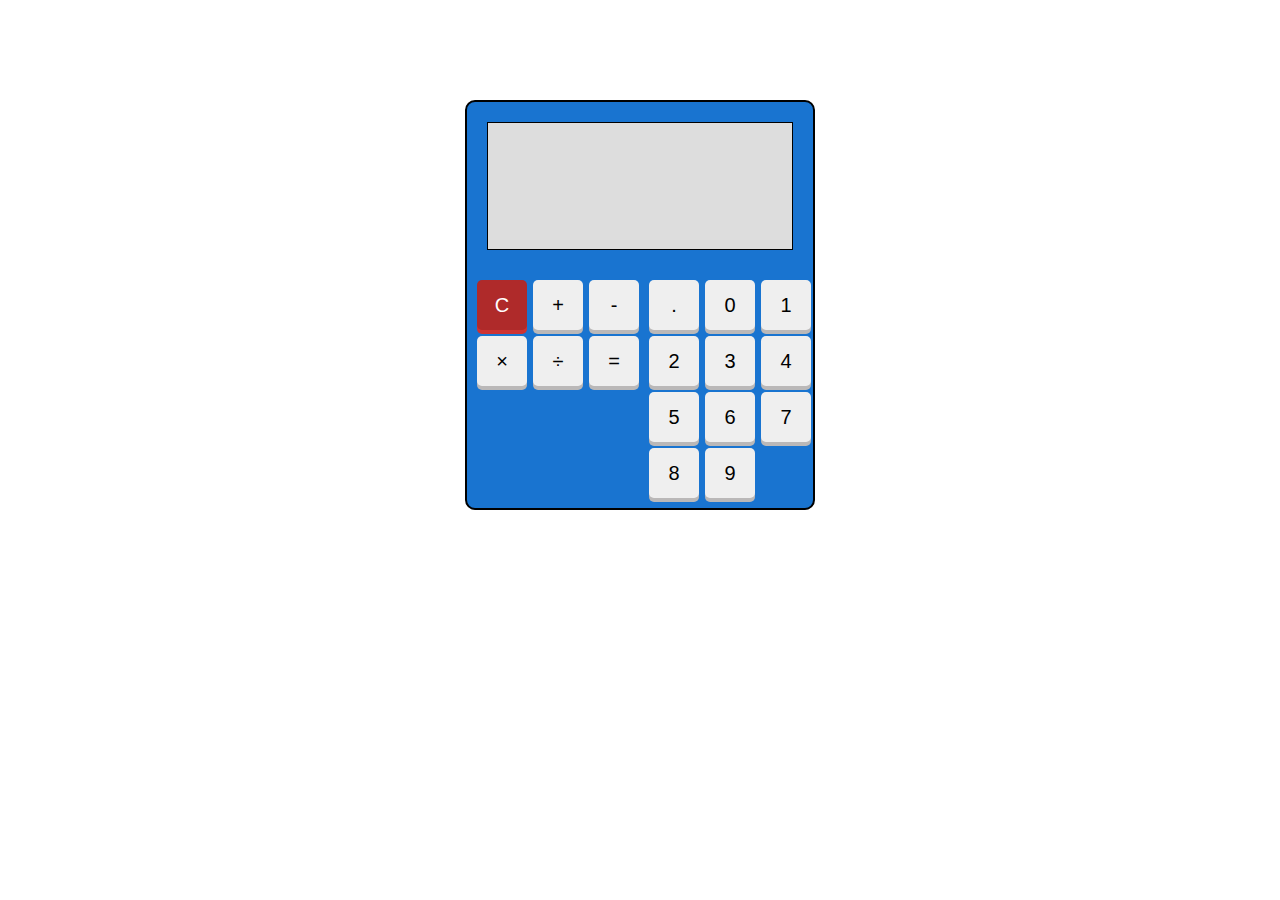
<file: Prace/Kalkulator/index.html>
<!DOCTYPE html>
<html lang="pl">
<head>
<link rel="stylesheet" href="style.css">
<link href="https://fonts.googleapis.com/css?family=Oswald" rel="stylesheet">
</head>
<body>
<div class="calculator">
<div class="result"></div>
<div class="operators">
<button>+</button>
<button>-</button>
<button>&times;</button>
<button>&divide;</button>
<button class="clear">C</button>
<button class="equal">=</button>
</div>
<div class="numbers">
<button class="zero">0</button>
<button>1</button>
<button>2</button>
<button>3</button>
<button>4</button>
<button>5</button>
<button>6</button>
<button>7</button>
<button>8</button>
<button>9</button>
<button value="." class="float_num">.</button>
</div>
</div>

<script src="script.js"></script>
</body>
</html>
</file>
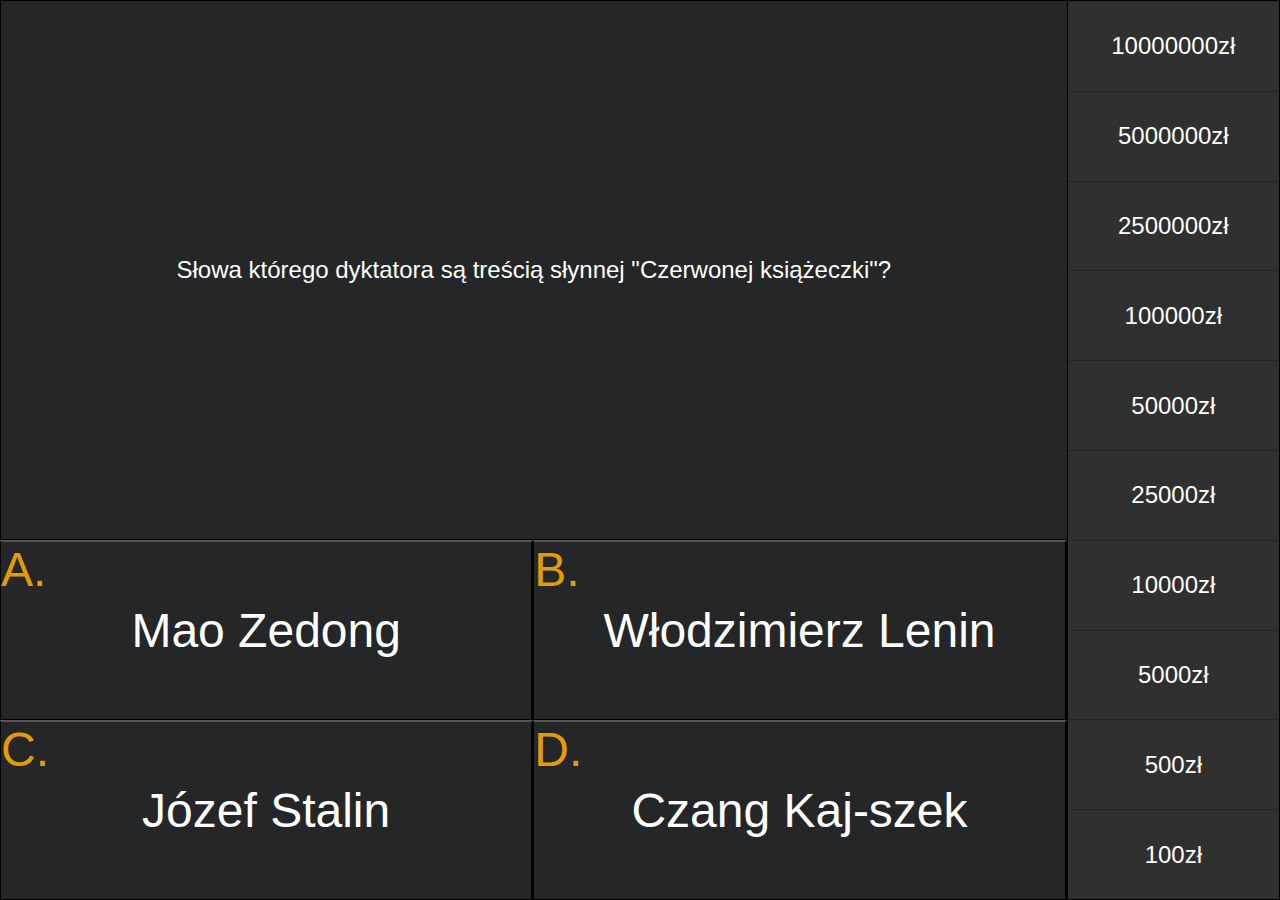
<file: Prace/Milionerzy/index.html>
<!DOCTYPE html>
<html lang="pl">
<head>
<meta charset='utf-8'>
<link rel="stylesheet" href="style.css">
<link href="https://fonts.googleapis.com/css?family=Open+Sans+Condensed:300,700&amp;subset=latin-ext" rel="stylesheet">
 <meta name="viewport" content="width=device-width, initial-scale=1">
<title>Milionerzy</title>

</head>
<body>

<div class="board">
<div class="question">
  <span class="heading"> ZAGRAJ O MILION!</span>
  </div>
<div class="prize">
<div class="award">100zł</div>
<div class="award">500zł</div>
<div class="award">5000zł</div>
<div class="award">10000zł</div>
<div class="award">25000zł</div>
<div class="award">50000zł</div>
<div class="award">100000zł</div>
<div class="award">2500000zł</div>
<div class="award">5000000zł</div>
<div class="award">10000000zł</div>



</div>
<div class="answers">
  <button class="answer answer1"> </button>
  <button class="answer answer2"> </button>
  <button class="answer answer3"> </button>
  <button class="answer answer4"> </button>
</div>
</div>
<script src="script.js">  </script>
</body>
</html>
</file>
<file: Prace/Kalkulator/style.css>
*{
	box-sizing: border-box;


}
body{
	margin:0;
	padding:0;
	font-family: 'Oswald', sans-serif;

}
.calculator{
	background-color: #1974d0;
	width:350px;
	height:410px;
	min-height: 100%;
	margin:0 auto;
	border:2px solid black;
	display:grid;
	grid-gap:10px;
	grid-template-columns:1fr 1fr;
	grid-template-rows:1fr 1fr ;
	border-radius:10px;
	margin-top: 100px;


}
button{
	border:none;
	width:50px;
	height:50px;
	cursor:pointer;
	font-size:20px;
	border-radius:5px;
	box-shadow:0px 4px #bab8b8;
	transition: all 0.3s ease-in-out;
	outline:none;
}
.operators, .numbers{
	display:grid;
	grid-template-columns:50px 50px 50px;
	grid-template-rows:50px 50px 50px 50px;
	grid-gap:6px;
	padding-bottom:10px;
	user-select:none;
}
.operators{
	margin-left: 10px;
}
.result{
	word-wrap: break-word;
	overflow: hidden;
	font-size:30px;
	background-color: #dddddd;
	grid-column:1/3;
	margin:20px;
	border:1px solid black;
}
.float_num{
	grid-column:1/2;
	grid-row:1/1;
}
.clear{
	grid-column:1/2;
	grid-row:1/1;
	color:white;
	background-color:#af2a2a;
	box-shadow:0px 4px #ce3333;
}
button:hover{
	background-color:#423e3e;
	color:white;
	transition: 0.4s all ease-in-out;
		box-shadow:0px 4px #565151;
}
button:active{
	box-shadow:0px 0px;
	transform: translateY(4px);
	transition: all 0.2s ease-in-out;

}

@media (min-width: 1200px) {


 }


@media (min-width: 768px) and (max-width: 979px) {


}


@media (max-width: 767px) {
.calculator{
	height:410px;
	margin:0 auto;
}

}


@media (max-width: 480px) {
.calculator{
	margin-top:10px;
	margin-left: auto;
	margin-right: auto;
	width:270px;
	grid-template-columns:1fr;
	grid-template-rows:50px 120px 350px;

}
.result{
	grid-column:1/1;
}
.numbers,.operators{
margin:0;
grid-gap:3px;
justify-content: center;
}
button{
	height:45px;
	width:45px;
}
.result{
	border:1px solid black;
	margin:5px;
}
}
</file>
<file: Prace/Milionerzy/style.css>
*{
  box-sizing: border-box;
}
html,body{
  padding:0;
  margin:0;
  height:100%;
  min-height:100%;
  /*overflow:hidden;*/
}
.board{
  width:100%;
  height:100%;
  color:white;
  margin:0 auto;
  display:grid;
  grid-template-columns: 1fr 0.2fr;
  grid-template-rows: 0.6fr 0.4fr;
  font-family:'Open Sans', sans-serif;
}
.question{

  border:1px solid black;
  border-right:0px;
  background-color:#242628;

}
.prize{
  border:1px solid black;
  grid-row:1/3;
  display:flex;
flex-wrap:wrap;
flex-direction: column-reverse;

}
.question{
  text-align:center;
  display:flex;
  justify-content: center;
  align-items: center;
  grid-row:1/2;
  flex-wrap:wrap;
}
.heading{
  color:#e29d06;
  font-size:2em;
  position:absolute;
  top:0
}
.new_game:focus,.new_game:hover{
  color:#20a51c;
  cursor: pointer;
  transition:all 0.3s ease-in-out;
}
.information,.new_game{
  font-size:2em;
  color:#e29d06;
  width:100%;
}
.answers{
display:flex;
flex-wrap:wrap;
}
.answer{
  background-color:#242628;
  display:flex;
  justify-content: center;
  align-items: center;
  width:50%;
  border-left:1px solid black;
  border-bottom:1px solid black;
  text-align:center;
  font-size:2em;
  color:white;
  transition:0.3s all ease-in-out;
  position: relative;
}
.answer:active,.answer:focus{
  outline:none;
}
.award{
  border-top: 1px solid black;
  display:flex;
  justify-content: center;
  align-items: center;
  width:100%;
  height:10%;
  background-color: #0c0c0c;
  color:white;
  opacity:0.85;
}
.answer:hover{
  cursor:pointer;
  transition:0.3s all ease-in-out;
  color:#e29d06;
}
.answer1::after,.answer2::after,.answer3::after,.answer4::after{
position:absolute;
left:0;
top:0;
color:#e29d06;

}
.answer1::after{
  content:"A."
}
.answer2::after{
  content:"B."
}
.answer3::after{
  content:"C."
}
.answer4::after{
  content:"D."
}
.active{
  opacity:1;
  color:#e29d06;
}
.award:last-child{
  border-top:0px;
}
.active_answer{
  background-color:#217023;
  transition: 0.3 all ease-in-out;
}
.active_answer:hover,.active_answer:focus{
  color:white;
}
.bad_answer{
  background-color:#821717;
  color:white;
}
.bad_answer:focus,.bad_answer:hover{
  color:white;
}
.not_active{
  pointer-events: none;
}
@media(min-width:1000px){
  .board{
    font-size:1.5em;
  }
}
@media (min-width:2000px){
  .board{
    font-size:2em;
  }
}
@media (min-width:200px) and (max-width:960px){
.board{
display:flex;
flex-wrap:wrap;
}
.question{
  width:100%;
  order:2;
}
.prize{
  background-color: #242628;
  width:100%;
  justify-content: center;
  align-items: center;
}
.award{
  display:none;
}
.answers{
  width:100%;
  order:3;
}
.answer{
  font-size:1.5em;
}
}
</file>
